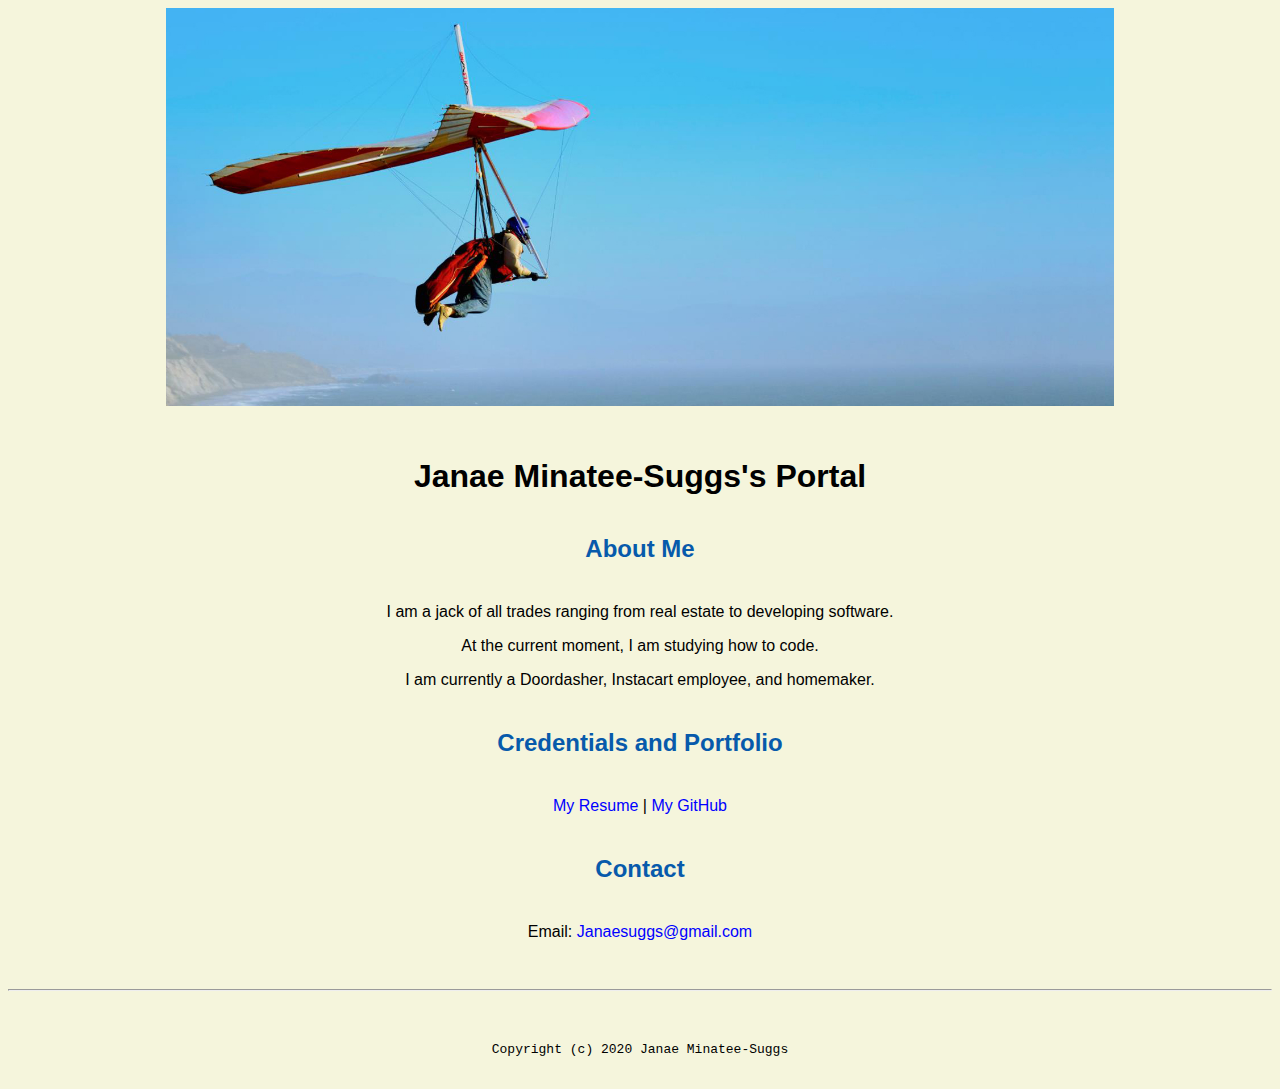
<file: index.html>
<!doctype html>

<!-- this is a comment for human! -->

<html lang="en">

  <header>
<title>Janae Minatee-Suggs's Portal</title>
<link rel="stylesheet" href="css/master.css">
<link rel="FaviconIcon" href="favicon.ico" type="image/x-icon">
<link rel="shortcut" href="favicon.ico" type="image/x-icon">
<meta name="viewport" content="width=device-width, initial-scale=1, shrink-to-fit=no">
<meta name="name" content="Janae Minatee-Suggs's Portal">
<meta name="robots" content="noindex, no follow">
  </header>

  <body>
    <img src="images/banner.jpg" width="75%"alt="banner">
<h1>Janae Minatee-Suggs's Portal</h1>
<h2>About Me</h2>
<p>I am a jack of all trades ranging from real estate to developing software.</p>
<p>At the current moment, I am studying how to code. </p>
<p>I am currently a Doordasher, Instacart employee, and homemaker. </p>
<h2>Credentials and Portfolio</h2>

<p><a href="resume.html">My Resume</a> | <a href="https://github.com/JanaeMS">My GitHub</a></p>
<h2>Contact</h2>

<p>Email: <a href="mailto:Janaesuggs@gmail.com">Janaesuggs@gmail.com</a></p>
  </body>

  <footer>
<hr>
<code>Copyright (c) 2020 Janae Minatee-Suggs</code>
  </footer>

</html>
</file>
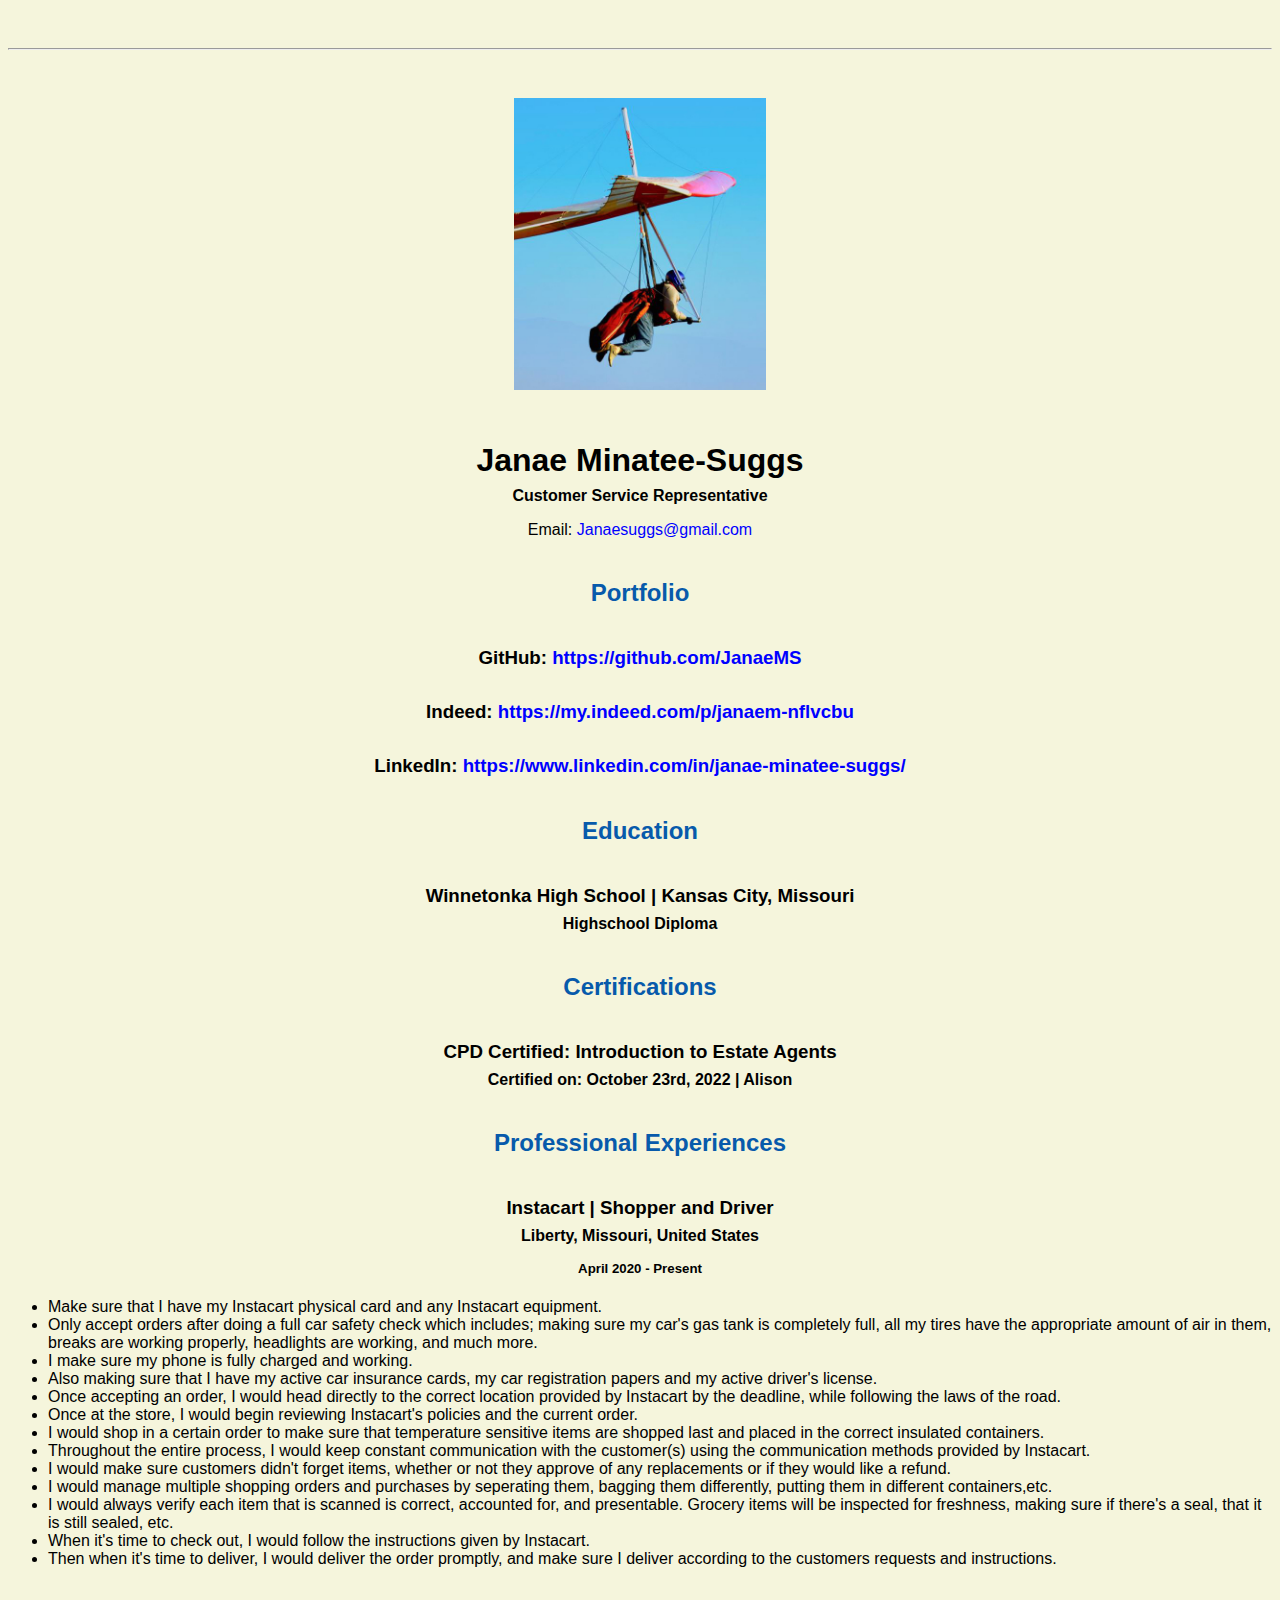
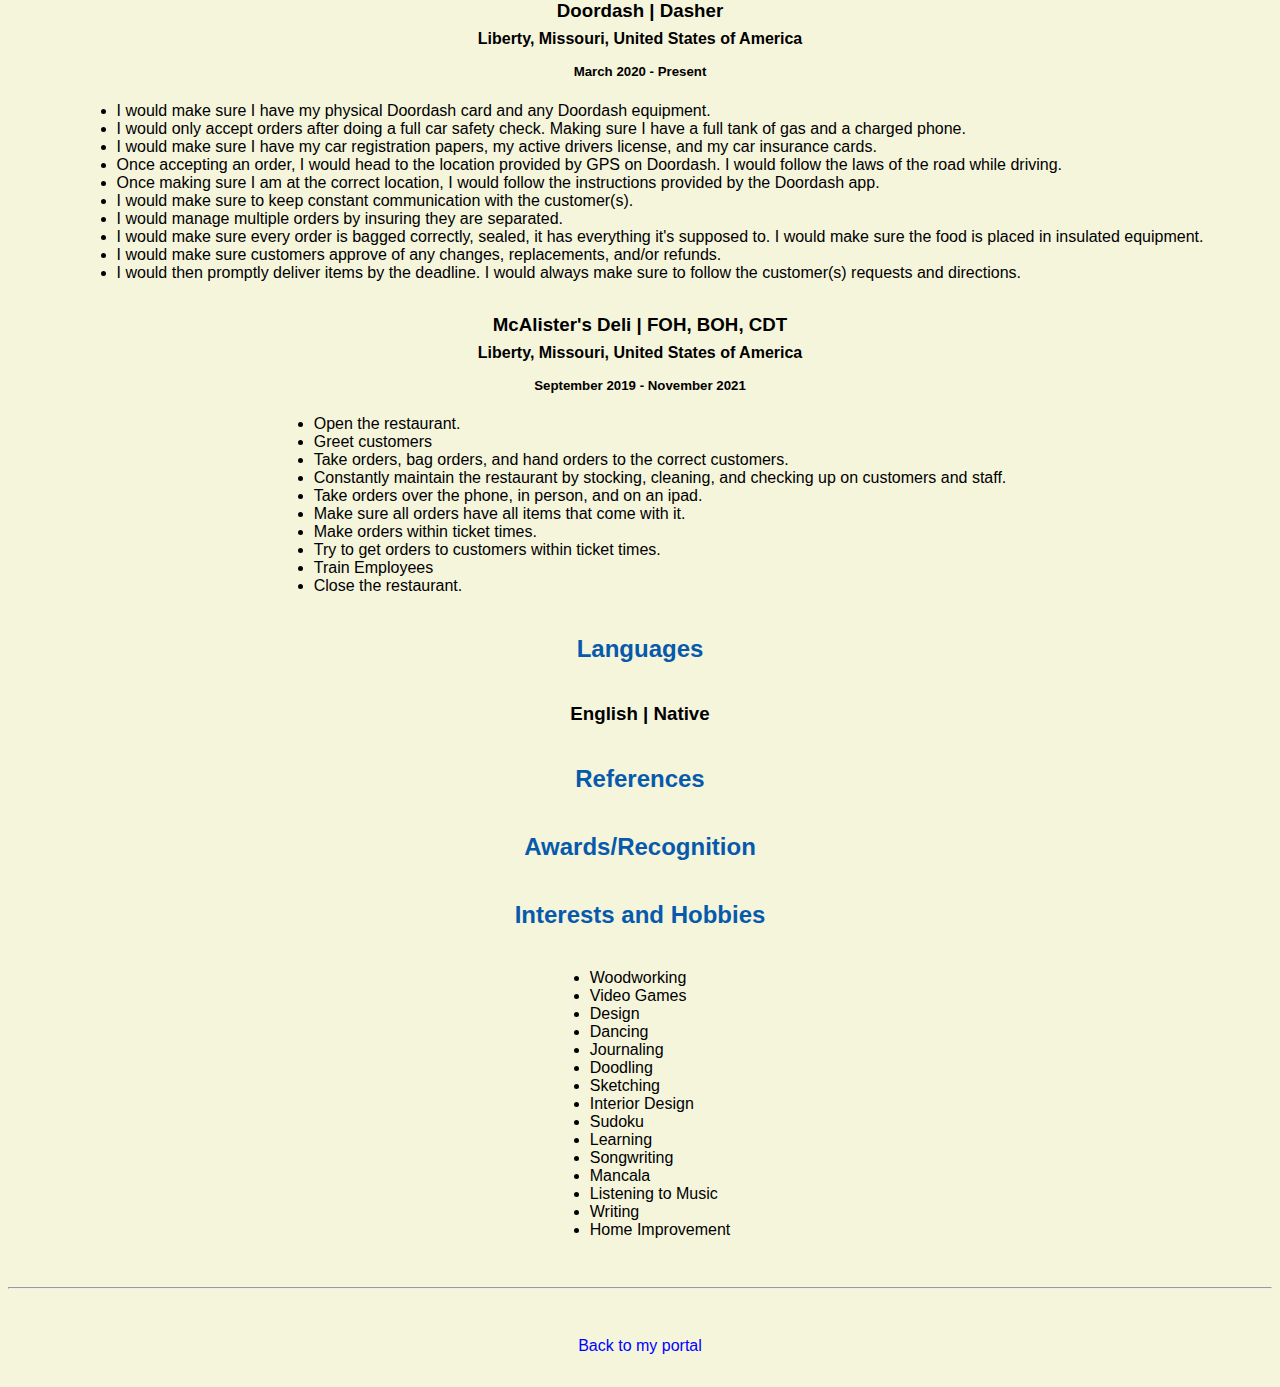
<file: resume.html>
<!doctype html>

<!-- this is a comment for human! -->

<html lang="en">

  <header>
    <title>Janae Minatee-Suggs's Resume</title>
    <link rel="stylesheet" href="css/master.css">
    <link rel="FaviconIcon" href="favicon.ico" type="image/x-icon">
    <link rel="shortcut" href="favicon.ico" type="image/x-icon">
    <meta name="viewport" content="width=device-width, initial-scale=1, shrink-to-fit=no">
    <meta name="name" content="Janae Minatee-Suggs's Portal">
    <meta name="robots" content="noindex, no follow">
  </header>

  <body>
    <hr>

    <img src="images/headshot.jpg" alt="Janae Minatee-Suggs's headshot" width="20%">

    <h1>Janae Minatee-Suggs</h1>
    <h4>Customer Service Representative</h4>

    <p>Email: <a href="mailto:Janaesuggs@gmail.com" target="_blank">Janaesuggs@gmail.com</a></p>
    <!-- don't post physical address, personal phone number or other personal information on the web! -->

    <h2>Portfolio</h2>
      <h3>GitHub: <a href="https://github.com/JanaeMS" target="_blank">https://github.com/JanaeMS</a></h3>
      <h3>Indeed: <a href="https://my.indeed.com/p/janaem-nflvcbu" target="_blank">https://my.indeed.com/p/janaem-nflvcbu</a></h3>
      <h3>LinkedIn: <a href="https://www.linkedin.com/in/janae-minatee-suggs/" target="_blank">https://www.linkedin.com/in/janae-minatee-suggs/</a></h3>

    <h2>Education</h2>

    <h3>Winnetonka High School | Kansas City, Missouri</h3>
    <h4>Highschool Diploma</h4>

    <h2>Certifications</h2>

    <h3>CPD Certified: Introduction to Estate Agents</h3>
    <h4>Certified on: October 23rd, 2022 | Alison</h4>

    <h2>Professional Experiences</h2>

    <h3>Instacart | Shopper and Driver</h3>
    <h4>Liberty, Missouri, United States</h4>
    <h5>April 2020 - Present</h5>
      <ul>
        <li>Make sure that I have my Instacart physical card and any Instacart equipment.</li>
        <li>Only accept orders after doing a full car safety check which includes; making sure my car's gas tank is completely full, all my tires have the appropriate amount of air in them, breaks are working properly, headlights are working, and much more.</li>
        <li>I make sure my phone is fully charged and working.</li>
        <li>Also making sure that I have my active car insurance cards, my car registration papers and my active driver's license.</li>
        <li>Once accepting an order, I would head directly to the correct location provided by Instacart by the deadline, while following the laws of the road.</li>
        <li>Once at the store, I would begin reviewing Instacart's policies and the current order.</li>
        <li>I would shop in a certain order to make sure that temperature sensitive items are shopped last and placed in the correct insulated containers.</li>
        <li>Throughout the entire process, I would keep constant communication with the customer(s) using the communication methods provided by Instacart.</li>
        <li>I would make sure customers didn't forget items, whether or not they approve of any replacements or if they would like a refund.</li>
        <li>I would manage multiple shopping orders and purchases by seperating them, bagging them differently, putting them in different containers,etc.</li>
        <li>I would always verify each item that is scanned is correct, accounted for, and presentable. Grocery items will be inspected for freshness, making sure if there's a seal, that it is still sealed, etc.</li>
        <li>When it's time to check out, I would follow the instructions given by Instacart.</li>
        <li>Then when it's time to deliver, I would deliver the order promptly, and make sure I deliver according to the customers requests and instructions.</li>
      </ul>

    <h3>Doordash | Dasher</h3>
    <h4>Liberty, Missouri, United States of America</h4>
    <h5>March 2020 - Present</h5>
      <ul>
        <li>I would make sure I have my physical Doordash card and any Doordash equipment.</li>
        <li>I would only accept orders after doing a full car safety check. Making sure I have a full tank of gas and a charged phone.</li>
        <li>I would make sure I have my car registration papers, my active drivers license, and my car insurance cards.</li>
        <li>Once accepting an order, I would head to the location provided by GPS on Doordash. I would follow the laws of the road while driving.</li>
        <li>Once making sure I am at the correct location, I would follow the instructions provided by the Doordash app.</li>
        <li>I would make sure to keep constant communication with the customer(s).</li>
        <li>I would manage multiple orders by insuring they are separated.</li>
        <li>I would make sure every order is bagged correctly, sealed, it has everything it's supposed to. I would make sure the food is placed in insulated equipment.</li>
        <li>I would make sure customers approve of any changes, replacements, and/or refunds.</li>
        <li>I would then promptly deliver items by the deadline. I would always make sure to follow the customer(s) requests and directions.</li>
      </ul>

      <h3>McAlister's Deli | FOH, BOH, CDT</h3>
      <h4>Liberty, Missouri, United States of America</h4>
      <h5>September 2019 - November 2021</h5>
        <ul>
          <li>Open the restaurant.</li>
          <li>Greet customers</li>
          <li>Take orders, bag orders, and hand orders to the correct customers.</li>
          <li>Constantly maintain the restaurant by stocking, cleaning, and checking up on customers and staff.</li>
          <li>Take orders over the phone, in person, and on an ipad.</li>
          <li>Make sure all orders have all items that come with it.</li>
          <li>Make orders within ticket times.</li>
          <li>Try to get orders to customers within ticket times.</li>
          <li>Train Employees</li>
          <li>Close the restaurant.</li>
        </ul>

      <h2>Languages</h2>
      <h3>English | Native</h3>

      <h2>References</h2>

      <h2>Awards/Recognition</h2>

      <h2>Interests and Hobbies</h2>
        <ul>
          <li>Woodworking</li>
          <li>Video Games</li>
          <li>Design</li>
          <li>Dancing</li>
          <li>Journaling</li>
          <li>Doodling</li>
          <li>Sketching</li>
          <li>Interior Design</li>
          <li>Sudoku</li>
          <li>Learning</li>
          <li>Songwriting</li>
          <li>Mancala</li>
          <li>Listening to Music</li>
          <li>Writing</li>
          <li>Home Improvement</li>
        </ul>
  </body>

  <footer>
  <hr>
  <p><a href="index.html">Back to my portal</a><p>
  </footer>

</html>
</file>
<file: css/master.css>
/* Cascading stylesheet for the website */

/* Text inside these asterisks and slashes are comments for human */

  a {
    color: blue; /* set the text color to blue here */
    text-decoration: none; /* This means we do not want hyperlinks to be underlined */
  }

  a:hover {
    color: red; /* set the text color to red here */
    text-decoration: none; /* This means we do not want hyperlinks to be underlined */
  }

  body {
    background-color: beige; /* set the background color here */
    color: black; /* set the text color to black here */
    font-family: Arial, Helvetica, sans-Serif; /* set the font here */
    text-align: center; /* set the text alignment here */
   }

  footer {
    margin-top: 2rem;
    margin-bottom: 2rem;
  }

  h1 {
    margin-bottom: 0.5rem;
    margin-top: 3rem;
   }

  h2 {
    color: #075AAB;
    margin-bottom: 2.5rem;
    margin-top: 2.5rem;
    /* set the text color of to #075AAB here
    * set both the bottom margin and top margin to 2.5rem here */
   }

  h3 {
    margin-bottom: 0;
    margin-top: 2rem;
  }

  h4 {
    margin-bottom: 1rem;
    margin-top: 0.5rem;
  }

  h5 {
    margin-top: 0.5rem;
  }

  hr {
    margin-bottom: 3rem;
    margin-top: 3rem;
  }

  /* this controls how the bullet points in the resume page looks */
  ul {
    display: table;
    margin: 0 auto;
    text-align: left;
  }
</file>
